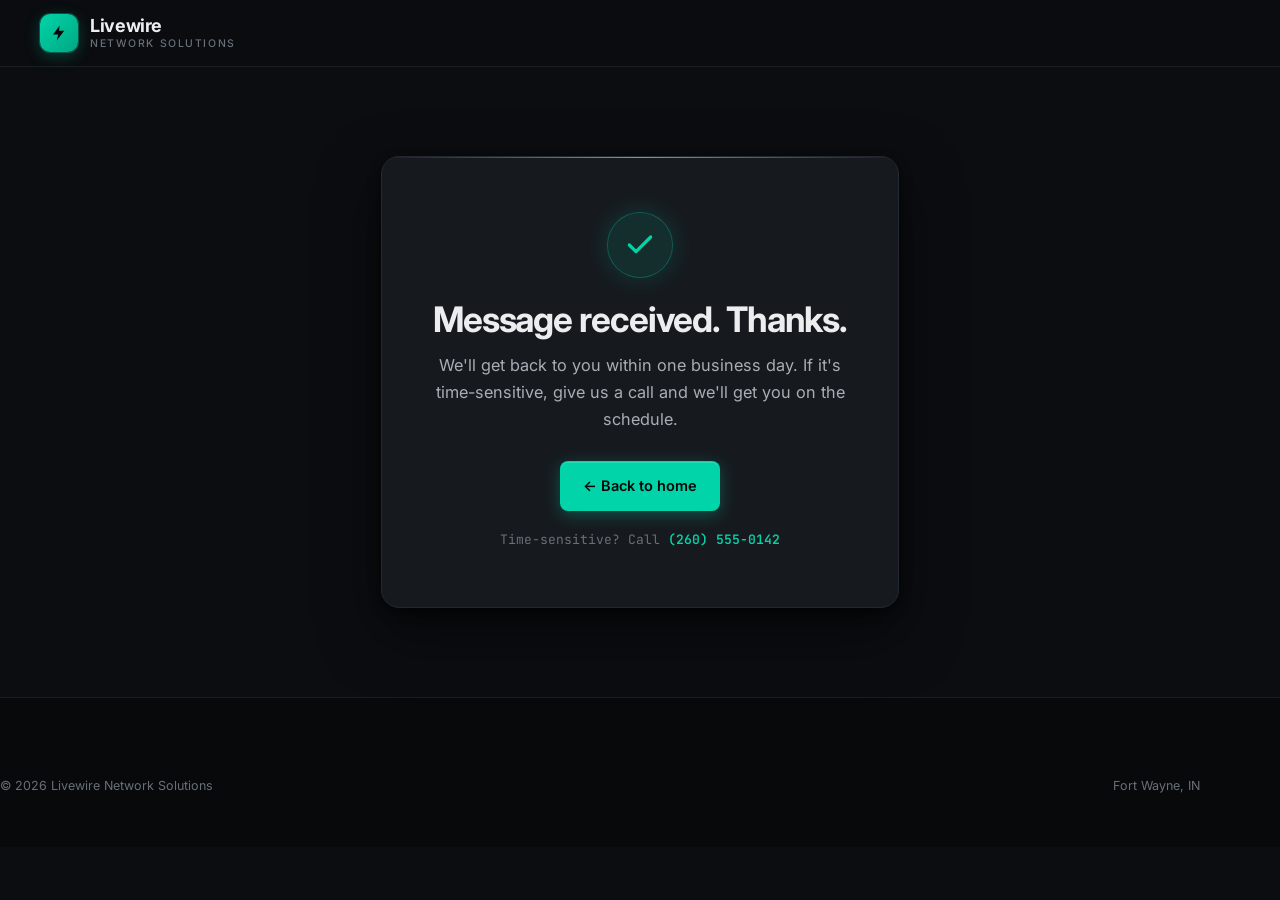
<file: thanks.html>
<!DOCTYPE html>
<html lang="en">
<head>
<meta charset="UTF-8" />
<meta name="viewport" content="width=device-width, initial-scale=1.0" />
<title>Thanks — Livewire Network Solutions</title>
<meta name="description" content="Thanks for reaching out to Livewire Network Solutions." />
<meta name="theme-color" content="#0b0d10" />
<link rel="preconnect" href="https://fonts.googleapis.com" />
<link rel="preconnect" href="https://fonts.gstatic.com" crossorigin />
<link href="https://fonts.googleapis.com/css2?family=Inter:wght@400;500;600;700&family=JetBrains+Mono:wght@400;500&display=swap" rel="stylesheet" />
<link rel="stylesheet" href="styles.css" />
<link rel="icon" type="image/svg+xml" href="data:image/svg+xml,%3Csvg xmlns='http://www.w3.org/2000/svg' viewBox='0 0 24 24' fill='%2300d4a8'%3E%3Cpath d='M13 2 4 14h7l-2 8 10-13h-7l1-7z'/%3E%3C/svg%3E" />
<style>
  .thanks-wrap {
    min-height: 70vh;
    display: grid; place-items: center;
    text-align: center; padding: 80px 0;
  }
  .thanks-card {
    max-width: 560px;
    background: var(--bg-card);
    border: 1px solid var(--border);
    border-radius: var(--radius-lg);
    padding: 56px 48px;
    box-shadow: var(--shadow-lg);
    position: relative; overflow: hidden;
  }
  .thanks-card::before {
    content: ""; position: absolute; inset: 0 0 auto 0;
    height: 1px;
    background: linear-gradient(90deg, transparent, var(--teal), transparent);
  }
  .thanks-card .check {
    width: 64px; height: 64px;
    border-radius: 50%;
    background: var(--teal-soft); color: var(--teal);
    display: grid; place-items: center; margin: 0 auto 24px;
    box-shadow: 0 0 0 1px rgba(0,212,168,.3), 0 0 24px rgba(0,212,168,.2);
  }
  .thanks-card h1 {
    font-size: clamp(1.7rem, 3vw, 2.2rem);
    margin-bottom: 14px;
  }
  .thanks-card p {
    font-size: 1.02rem; max-width: 42ch; margin: 0 auto 28px;
  }
  .thanks-card a.callout {
    font-family: 'JetBrains Mono', monospace;
    font-size: 13px; color: var(--text-muted);
    display: block; margin-top: 18px;
  }
  .thanks-card a.callout strong {
    color: var(--teal); font-weight: 600;
  }
</style>
</head>
<body>

<header class="site">
  <div class="container nav">
    <a class="brand" href="/">
      <span class="brand-mark" aria-hidden="true">
        <svg viewBox="0 0 24 24" fill="currentColor"><path d="M13 2 4 14h7l-2 8 10-13h-7l1-7z"/></svg>
      </span>
      <span class="brand-text">
        <span class="brand-name">Livewire</span>
        <span class="brand-sub">Network Solutions</span>
      </span>
    </a>
  </div>
</header>

<main>
  <div class="container">
    <div class="thanks-wrap">
      <div class="thanks-card">
        <div class="check" aria-hidden="true">
          <svg width="32" height="32" viewBox="0 0 24 24" fill="none" stroke="currentColor" stroke-width="2.4" stroke-linecap="round" stroke-linejoin="round"><polyline points="20 6 9 17 4 12"/></svg>
        </div>
        <h1>Message received. Thanks.</h1>
        <p>We'll get back to you within one business day. If it's time-sensitive, give us a call and we'll get you on the schedule.</p>
        <a class="btn btn-primary" href="/">← Back to home</a>
        <a class="callout" href="tel:+12605550142">Time-sensitive? Call <strong>(260) 555-0142</strong></a>
      </div>
    </div>
  </div>
</main>

<footer>
  <div class="container copyright" style="margin: 0; padding: 22px 0; border: none;">
    <span>© <span id="year">2026</span> Livewire Network Solutions</span>
    <span>Fort Wayne, IN</span>
  </div>
</footer>

<script>
  document.getElementById('year').textContent = new Date().getFullYear();
</script>
</body>
</html>
</file>
<file: styles.css>
/* ─────────────────────────────────────────
   Livewire Network Solutions — Deep Dark
   ───────────────────────────────────────── */

:root {
  /* Deeper, richer dark palette */
  --bg: #0b0d10;
  --bg-elev: #111418;
  --bg-card: #161a1f;
  --bg-card-hover: #1c2127;
  --bg-input: #0e1115;

  /* Borders */
  --border: #232830;
  --border-soft: #1a1e24;
  --border-strong: #2e353f;

  /* Text */
  --text: #ecedef;
  --text-soft: #a8aeb6;
  --text-muted: #686f78;
  --text-dim: #444a52;

  /* Accent — vibrant teal pops on the deeper bg */
  --teal: #00d4a8;
  --teal-hover: #00c098;
  --teal-soft: rgba(0,212,168,.1);
  --teal-glow: rgba(0,212,168,.35);

  /* Pillar accents — muted on dark */
  --amber: #ffb547;
  --amber-soft: rgba(255,181,71,.1);

  --blue: #6db4ff;
  --blue-soft: rgba(109,180,255,.1);

  /* Effects */
  --shadow: 0 1px 2px rgba(0,0,0,.5), 0 8px 24px rgba(0,0,0,.35);
  --shadow-lg: 0 4px 12px rgba(0,0,0,.6), 0 24px 60px rgba(0,0,0,.5);

  --radius: 12px;
  --radius-sm: 8px;
  --radius-lg: 18px;
  --max: 1200px;

  --focus: 0 0 0 3px rgba(0,212,168,.35);
}

* { box-sizing: border-box; }
html { scroll-behavior: smooth; }
@media (prefers-reduced-motion: reduce) {
  html { scroll-behavior: auto; }
  *, *::before, *::after {
    animation-duration: 0.01ms !important;
    animation-iteration-count: 1 !important;
    transition-duration: 0.01ms !important;
  }
}
body {
  margin: 0;
  background: var(--bg);
  color: var(--text);
  font-family: 'Inter', system-ui, -apple-system, sans-serif;
  font-size: 16px;
  line-height: 1.65;
  -webkit-font-smoothing: antialiased;
  text-rendering: optimizeLegibility;
}

img, svg { max-width: 100%; }
button { font: inherit; }

.sr-only {
  position: absolute;
  width: 1px; height: 1px;
  padding: 0; margin: -1px;
  overflow: hidden; clip: rect(0,0,0,0);
  white-space: nowrap; border: 0;
}
.skip-link {
  position: absolute; left: -9999px; top: 0;
  background: var(--teal); color: #000;
  padding: 10px 16px; z-index: 200; font-weight: 600;
  border-radius: 0 0 8px 8px;
}
.skip-link:focus { left: 0; }

h1, h2, h3, h4, h5 {
  margin: 0 0 .4em;
  color: var(--text);
  letter-spacing: -0.02em;
  font-weight: 700;
}
h1 { font-size: clamp(2.4rem, 5.2vw, 4rem); line-height: 1.05; letter-spacing: -0.03em; }
h2 { font-size: clamp(1.8rem, 3vw, 2.4rem); line-height: 1.15; letter-spacing: -0.025em; }
h3 { font-size: 1.2rem; line-height: 1.3; }
h4 { font-size: 1rem; }
p  { color: var(--text-soft); margin: 0 0 1em; }

a {
  color: var(--teal);
  text-decoration: none;
  transition: color .2s ease;
}
a:hover { color: var(--teal-hover); }
a:focus-visible { outline: none; box-shadow: var(--focus); border-radius: 4px; }

.container { max-width: var(--max); margin: 0 auto; padding: 0 28px; }

/* Utility bar */
.utility-bar {
  background: #08090b;
  border-bottom: 1px solid var(--border-soft);
  font-size: 13px;
  color: var(--text-muted);
}
.utility-bar .container {
  display: flex; justify-content: space-between; align-items: center;
  padding-top: 9px; padding-bottom: 9px;
  flex-wrap: wrap; gap: 8px;
}
.status { display: inline-flex; align-items: center; gap: 8px; }
.status-dot {
  width: 6px; height: 6px;
  background: var(--teal); border-radius: 50%;
  box-shadow: 0 0 8px var(--teal-glow);
  animation: pulse 2.4s infinite;
}
@keyframes pulse {
  0% { box-shadow: 0 0 0 0 rgba(0,212,168,.6); }
  70% { box-shadow: 0 0 0 8px rgba(0,212,168,0); }
  100% { box-shadow: 0 0 0 0 rgba(0,212,168,0); }
}
.utility-links {
  display: inline-flex; align-items: center; gap: 12px;
  color: var(--text-muted);
}
.utility-links a {
  color: var(--text-soft);
  display: inline-flex; align-items: center; gap: 6px;
}
.utility-links a:hover { color: var(--teal); }
.utility-links .sep { color: var(--text-dim); }

/* Header */
header.site {
  position: sticky; top: 0;
  background: rgba(11, 13, 16, 0.85);
  backdrop-filter: saturate(150%) blur(14px);
  -webkit-backdrop-filter: saturate(150%) blur(14px);
  border-bottom: 1px solid var(--border-soft);
  z-index: 50;
}
.nav {
  display: flex; align-items: center; justify-content: space-between;
  padding: 14px 0; gap: 16px;
}
.brand {
  display: flex; align-items: center; gap: 12px;
  color: var(--text);
  white-space: nowrap;
}
.brand:hover { color: var(--text); }
.brand-mark {
  width: 38px; height: 38px; border-radius: 10px;
  background: linear-gradient(135deg, var(--teal) 0%, #00a884 100%);
  display: grid; place-items: center;
  color: #050608;
  box-shadow: 0 0 0 1px rgba(0,212,168,.3), 0 4px 16px rgba(0,212,168,.25);
  flex-shrink: 0;
}
.brand-mark svg { width: 18px; height: 18px; }
.brand-text {
  display: flex; flex-direction: column;
  line-height: 1.1;
}
.brand-name {
  font-size: 18px; font-weight: 700;
  color: var(--text);
  letter-spacing: -0.02em;
}
.brand-sub {
  font-size: 10.5px;
  letter-spacing: .15em;
  text-transform: uppercase;
  color: var(--text-muted);
  font-weight: 500;
  margin-top: 2px;
}
nav ul { list-style: none; display: flex; gap: 32px; margin: 0; padding: 0; }
nav a {
  color: var(--text-soft);
  font-size: 14.5px; font-weight: 500;
  position: relative;
  padding: 4px 0;
}
nav a:hover { color: var(--text); }
nav a::after {
  content: "";
  position: absolute;
  left: 0; right: 0; bottom: -4px;
  height: 2px; background: var(--teal);
  transform: scaleX(0); transform-origin: left;
  transition: transform .25s ease;
}
nav a:hover::after { transform: scaleX(1); }

.menu-toggle {
  display: none;
  background: transparent; border: 1px solid var(--border);
  width: 42px; height: 38px;
  border-radius: 8px;
  color: var(--text);
  cursor: pointer;
  align-items: center; justify-content: center;
}
.menu-toggle:hover { border-color: var(--teal); color: var(--teal); }

/* Buttons */
.btn {
  display: inline-flex; align-items: center; justify-content: center; gap: 8px;
  padding: 12px 22px;
  border-radius: 8px;
  font-weight: 600; font-size: 14.5px;
  transition: all .2s ease;
  border: 1px solid transparent;
  cursor: pointer; white-space: nowrap;
}
.btn-primary {
  background: var(--teal); color: #050608;
  box-shadow: 0 1px 0 rgba(255,255,255,.15) inset, 0 4px 16px rgba(0,212,168,.3);
}
.btn-primary:hover {
  background: var(--teal-hover); color: #050608;
  transform: translateY(-1px);
  box-shadow: 0 1px 0 rgba(255,255,255,.15) inset, 0 6px 24px rgba(0,212,168,.45);
}
.btn-outline {
  background: transparent; color: var(--text);
  border-color: var(--border-strong);
}
.btn-outline:hover {
  background: var(--bg-card); color: var(--teal);
  border-color: var(--teal);
}
.btn:focus-visible { outline: none; box-shadow: var(--focus); }
.btn-block { width: 100%; }
.btn-lg { padding: 14px 26px; font-size: 15px; }
.nav-cta { padding: 9px 18px; font-size: 13.5px; }

/* Hero */
.hero {
  position: relative;
  padding: 90px 0 80px;
  overflow: hidden;
}
.hero-grid-bg {
  position: absolute;
  inset: 0;
  background-image:
    linear-gradient(rgba(255,255,255,.025) 1px, transparent 1px),
    linear-gradient(90deg, rgba(255,255,255,.025) 1px, transparent 1px);
  background-size: 56px 56px;
  mask-image: radial-gradient(ellipse 80% 60% at 50% 40%, #000 30%, transparent 80%);
  -webkit-mask-image: radial-gradient(ellipse 80% 60% at 50% 40%, #000 30%, transparent 80%);
}
.hero-glow {
  position: absolute;
  border-radius: 50%;
  pointer-events: none;
  filter: blur(40px);
}
.hero-glow-1 {
  top: -15%; right: -10%;
  width: 600px; height: 600px;
  background: radial-gradient(closest-side, rgba(0,212,168,.16), transparent 70%);
}
.hero-glow-2 {
  bottom: -20%; left: -10%;
  width: 500px; height: 500px;
  background: radial-gradient(closest-side, rgba(0,212,168,.08), transparent 70%);
}
.hero .container { position: relative; z-index: 1; }

.eyebrow {
  display: inline-flex; align-items: center; gap: 10px;
  font-size: 13px; letter-spacing: .08em;
  font-family: 'JetBrains Mono', monospace;
  color: var(--teal); font-weight: 500;
  margin-bottom: 28px;
  padding: 6px 12px;
  background: var(--teal-soft);
  border: 1px solid rgba(0,212,168,.2);
  border-radius: 999px;
}
.eyebrow .dot {
  width: 6px; height: 6px;
  background: var(--teal); border-radius: 50%;
}
.hero-grid { display: grid; grid-template-columns: 1.25fr 1fr; gap: 60px; align-items: center; }
.hero h1 .accent {
  background: linear-gradient(135deg, var(--teal) 0%, #5dd4b7 100%);
  -webkit-background-clip: text;
  background-clip: text;
  color: transparent;
}
.lede { font-size: 1.15rem; color: var(--text-soft); max-width: 56ch; margin: 22px 0 32px; }
.hero-actions { display: flex; gap: 14px; flex-wrap: wrap; }
.hero-meta {
  margin: 40px 0 0; padding: 24px 0 0;
  border-top: 1px solid var(--border-soft);
  display: flex; gap: 40px; flex-wrap: wrap;
  list-style: none;
}
.hero-meta li { font-size: 13px; color: var(--text-muted); }
.hero-meta strong {
  display: block;
  font-size: 1.4rem; color: var(--text);
  font-weight: 700; margin-bottom: 2px;
  letter-spacing: -0.01em;
}

/* Hero card */
.hero-card {
  background: linear-gradient(180deg, var(--bg-card) 0%, var(--bg-elev) 100%);
  border: 1px solid var(--border);
  border-radius: var(--radius-lg);
  padding: 28px;
  box-shadow: var(--shadow-lg);
  position: relative;
  overflow: hidden;
}
.hero-card::before {
  content: "";
  position: absolute; inset: 0 0 auto 0;
  height: 1px;
  background: linear-gradient(90deg, transparent, var(--teal), transparent);
}
.hero-card-header {
  display: flex; align-items: center; gap: 10px;
  font-size: 12px; letter-spacing: .1em;
  text-transform: uppercase;
  color: var(--text-muted); font-weight: 600;
  margin-bottom: 24px;
  font-family: 'JetBrains Mono', monospace;
}
.hero-card-dot {
  width: 8px; height: 8px;
  background: var(--teal); border-radius: 50%;
  box-shadow: 0 0 8px var(--teal-glow);
}
.hero-card-item {
  display: grid; grid-template-columns: 48px 1fr; gap: 16px;
}
.hero-card-divider {
  height: 1px;
  background: var(--border-soft);
  margin: 22px 0;
}
.ic {
  width: 48px; height: 48px;
  border-radius: 12px;
  display: grid; place-items: center;
}
.ic-camera { background: var(--amber-soft); color: var(--amber); }
.ic-network { background: var(--blue-soft); color: var(--blue); }
.hero-card-item h2 {
  font-size: 1.05rem; margin: 0 0 4px;
  color: var(--text); font-weight: 600;
}
.hero-card-item p {
  margin: 0; font-size: 13.5px;
  color: var(--text-soft);
}

/* Vendor strip */
.vendors {
  padding: 36px 0;
  border-top: 1px solid var(--border-soft);
  border-bottom: 1px solid var(--border-soft);
  background: var(--bg-elev);
}
.vendors .container {
  display: flex; flex-direction: column; align-items: center;
  gap: 20px;
}
.vendors-label {
  font-size: 11px; text-transform: uppercase; letter-spacing: .18em;
  color: var(--text-muted); font-weight: 600;
  font-family: 'JetBrains Mono', monospace;
  text-align: center;
}
.vendors-list {
  display: flex; align-items: center; gap: 28px;
  flex-wrap: wrap; justify-content: center;
}
.vendor {
  font-size: 18px; font-weight: 700;
  color: var(--text-soft);
  letter-spacing: -0.01em;
  transition: color .2s ease;
}
.vendor:hover { color: var(--text); }
.vendor-sep {
  width: 4px; height: 4px;
  background: var(--border-strong);
  border-radius: 50%;
}

/* Sections */
section { padding: 100px 0; }
.section-head {
  display: grid; grid-template-columns: 1fr 1.3fr;
  gap: 60px; margin-bottom: 60px;
  align-items: end;
}
.tag {
  display: inline-block;
  font-size: 12px; color: var(--teal);
  text-transform: uppercase; letter-spacing: .14em;
  font-weight: 600; margin-bottom: 14px;
  font-family: 'JetBrains Mono', monospace;
}
.section-head p {
  font-size: 1.05rem;
  max-width: 60ch;
}

/* Difference section */
#difference { background: var(--bg-elev); }
.diff-grid {
  display: grid;
  grid-template-columns: repeat(3, 1fr);
  gap: 20px;
}
.diff-card {
  background: var(--bg-card);
  border: 1px solid var(--border);
  border-radius: var(--radius);
  padding: 32px 28px;
  position: relative;
  transition: border-color .25s ease, transform .25s ease, background .25s ease;
}
.diff-card:hover {
  border-color: var(--border-strong);
  background: var(--bg-card-hover);
  transform: translateY(-2px);
}
.diff-num {
  font-family: 'JetBrains Mono', monospace;
  font-size: 12px;
  color: var(--teal);
  background: var(--teal-soft);
  padding: 4px 10px;
  border-radius: 6px;
  display: inline-block;
  margin-bottom: 18px;
  letter-spacing: .04em;
  font-weight: 600;
}
.diff-card h3 {
  font-size: 1.1rem;
  font-weight: 700;
  margin: 0 0 12px;
  letter-spacing: -0.02em;
}
.diff-card p {
  margin: 0;
  font-size: 14.5px;
  color: var(--text-soft);
  line-height: 1.6;
}

/* Pillars */
.pillars {
  display: grid; grid-template-columns: 1fr 1fr;
  gap: 24px;
}
.pillar {
  background: var(--bg-card);
  border: 1px solid var(--border);
  border-radius: var(--radius-lg);
  padding: 38px;
  position: relative;
  overflow: hidden;
  transition: border-color .25s ease, transform .25s ease;
}
.pillar::before {
  content: "";
  position: absolute;
  inset: 0 0 auto 0;
  height: 3px;
  border-radius: var(--radius-lg) var(--radius-lg) 0 0;
}
.pillar-camera::before { background: linear-gradient(90deg, var(--amber), #ff9933); }
.pillar-network::before { background: linear-gradient(90deg, var(--blue), #4a9eff); }
.pillar:hover {
  border-color: var(--border-strong);
  transform: translateY(-2px);
}
.pillar-head {
  display: grid; grid-template-columns: 64px 1fr;
  gap: 20px; align-items: start;
  margin-bottom: 32px;
  padding-bottom: 28px;
  border-bottom: 1px solid var(--border-soft);
}
.pillar-icon {
  width: 64px; height: 64px;
  border-radius: 14px;
  display: grid; place-items: center;
}
.pillar-camera .pillar-icon { background: var(--amber-soft); color: var(--amber); }
.pillar-network .pillar-icon { background: var(--blue-soft); color: var(--blue); }
.pillar-tag {
  display: inline-block;
  font-size: 10.5px; letter-spacing: .14em;
  text-transform: uppercase;
  color: var(--text-muted); font-weight: 600;
  font-family: 'JetBrains Mono', monospace;
  margin-bottom: 8px;
}
.pillar-head h3 {
  font-size: 1.5rem;
  margin: 0 0 8px;
  letter-spacing: -0.02em;
}
.pillar-head p {
  margin: 0;
  font-size: 14.5px;
  color: var(--text-soft);
}
.pillar-list {
  list-style: none;
  padding: 0; margin: 0 0 28px;
  display: grid; gap: 18px;
}
.pillar-list li {
  display: grid; grid-template-columns: 28px 1fr;
  gap: 12px; align-items: start;
}
.li-ic {
  width: 22px; height: 22px;
  border-radius: 6px;
  background: var(--teal-soft);
  color: var(--teal);
  display: grid; place-items: center;
  margin-top: 2px;
}
.pillar-list strong {
  display: block;
  color: var(--text);
  font-weight: 600;
  font-size: 14.5px;
  margin-bottom: 3px;
}
.pillar-list span {
  display: block;
  color: var(--text-soft);
  font-size: 13.5px;
  line-height: 1.55;
}
.pillar-foot {
  display: flex; align-items: center; justify-content: space-between;
  padding-top: 22px;
  border-top: 1px solid var(--border-soft);
  font-size: 13.5px;
}
.pillar-foot > span {
  color: var(--text-muted);
  font-family: 'JetBrains Mono', monospace;
  font-size: 12px;
  letter-spacing: .04em;
}
.pillar-foot a {
  font-weight: 600;
  color: var(--teal);
}

/* Technology */
#technology { background: var(--bg-elev); }
.vendor-grid {
  display: grid;
  grid-template-columns: repeat(3, 1fr);
  gap: 20px;
}
.vendor-card {
  background: var(--bg-card);
  border: 1px solid var(--border);
  border-radius: var(--radius);
  padding: 28px;
  transition: border-color .2s ease, background .2s ease;
}
.vendor-card:hover {
  border-color: var(--border-strong);
  background: var(--bg-card-hover);
}
.vendor-mark {
  width: 48px; height: 48px;
  border-radius: 10px;
  background: var(--bg);
  border: 1px solid var(--border-strong);
  display: grid; place-items: center;
  font-family: 'JetBrains Mono', monospace;
  font-size: 16px; font-weight: 600;
  color: var(--teal);
  margin-bottom: 18px;
}
.vendor-mark-plus {
  background: var(--teal-soft);
  border-color: var(--teal);
  font-size: 22px;
}
.vendor-card h3 {
  font-size: 1.15rem;
  margin: 0 0 4px;
}
.vendor-role {
  font-size: 12px;
  color: var(--text-muted);
  letter-spacing: .04em;
  margin-bottom: 12px;
  font-family: 'JetBrains Mono', monospace;
}
.vendor-card p {
  font-size: 14px;
  margin: 0 0 16px;
}
.vendor-tags {
  display: flex; flex-wrap: wrap; gap: 6px;
}
.vendor-tags span {
  font-size: 11.5px;
  padding: 4px 10px;
  background: var(--bg);
  border: 1px solid var(--border);
  border-radius: 999px;
  color: var(--text-soft);
  font-family: 'JetBrains Mono', monospace;
}
.vendor-card-cta {
  background: linear-gradient(135deg, var(--bg-card) 0%, var(--bg-elev) 100%);
  border-color: var(--teal);
}
.vendor-link {
  display: inline-block;
  font-weight: 600;
  color: var(--teal);
}

/* Who we serve */
.serve-grid {
  display: grid; grid-template-columns: 1fr 1fr;
  gap: 24px;
}
.serve-card {
  background: var(--bg-card);
  border: 1px solid var(--border);
  border-radius: var(--radius-lg);
  padding: 36px;
  position: relative;
  overflow: hidden;
}
.serve-card-head {
  display: flex; align-items: center; gap: 16px;
  margin-bottom: 20px;
}
.serve-icon {
  width: 48px; height: 48px;
  border-radius: 12px;
  background: var(--bg);
  border: 1px solid var(--border-strong);
  display: grid; place-items: center;
}
.serve-commercial .serve-icon { color: var(--blue); }
.serve-residential .serve-icon { color: var(--amber); }
.serve-tag {
  display: inline-block;
  font-size: 10.5px; letter-spacing: .14em;
  text-transform: uppercase;
  color: var(--text-muted); font-weight: 600;
  font-family: 'JetBrains Mono', monospace;
  margin-bottom: 6px;
}
.serve-card h3 {
  font-size: 1.35rem;
  margin: 0;
}
.serve-card ul {
  list-style: none;
  padding: 0; margin: 24px 0 0;
}
.serve-card ul li {
  padding: 12px 0;
  border-bottom: 1px solid var(--border-soft);
  font-size: 14.5px; color: var(--text);
  display: flex; align-items: center; gap: 12px;
}
.serve-card ul li:last-child { border-bottom: none; }
.serve-card ul li::before {
  content: "";
  width: 6px; height: 6px;
  background: var(--teal); border-radius: 50%;
  flex-shrink: 0;
}

/* About */
#about { background: var(--bg-elev); }
.about-grid {
  display: grid; grid-template-columns: 1.1fr 1fr;
  gap: 60px;
  align-items: start;
}
.about-body p { font-size: 1.02rem; max-width: 56ch; }
.about-body strong { color: var(--text); font-weight: 700; }

.stats {
  display: grid; grid-template-columns: 1fr 1fr;
  gap: 16px;
  margin-top: 32px;
}
.stat {
  background: var(--bg-card);
  border: 1px solid var(--border);
  border-radius: var(--radius);
  padding: 24px 22px;
}
.stat-v {
  font-size: 2.4rem; font-weight: 700;
  color: var(--text);
  line-height: 1;
  letter-spacing: -0.03em;
}
.stat-v small { font-size: 1.1rem; color: var(--teal); margin-left: 2px; }
.stat-l {
  margin-top: 10px;
  font-size: 12px; line-height: 1.4;
  color: var(--text-muted);
  font-family: 'JetBrains Mono', monospace;
}

.principles {
  background: var(--bg-card);
  border: 1px solid var(--border);
  border-radius: var(--radius-lg);
  padding: 36px;
}
.principles h3 {
  font-family: 'JetBrains Mono', monospace;
  font-size: 12px; letter-spacing: .14em;
  text-transform: uppercase;
  color: var(--text-muted);
  font-weight: 600;
  margin: 0 0 24px;
}
.principles ol {
  list-style: none;
  padding: 0; margin: 0;
  display: grid; gap: 24px;
}
.principles li {
  display: grid; grid-template-columns: 44px 1fr;
  gap: 16px;
  align-items: start;
}
.principles .num {
  font-family: 'JetBrains Mono', monospace;
  font-size: 16px; font-weight: 600;
  color: var(--teal);
  background: var(--teal-soft);
  width: 36px; height: 36px;
  border-radius: 8px;
  display: grid; place-items: center;
}
.principles h4 {
  font-size: 1rem; font-weight: 600;
  margin: 0 0 4px;
  color: var(--text);
}
.principles p {
  margin: 0; font-size: 13.5px;
  color: var(--text-soft);
}

/* CTA */
.cta-section { padding: 60px 0 100px; }
.cta-banner {
  background: linear-gradient(135deg, var(--bg-card) 0%, var(--bg-elev) 100%);
  border: 1px solid var(--border);
  border-radius: var(--radius-lg);
  padding: 48px 56px;
  display: grid; grid-template-columns: 1.4fr 1fr;
  gap: 40px;
  align-items: center;
  position: relative;
  overflow: hidden;
}
.cta-banner::before {
  content: "";
  position: absolute;
  inset: 0 0 auto 0;
  height: 1px;
  background: linear-gradient(90deg, transparent, var(--teal), transparent);
}
.cta-banner::after {
  content: "";
  position: absolute;
  right: -80px; top: -80px;
  width: 260px; height: 260px;
  border-radius: 50%;
  background: radial-gradient(closest-side, rgba(0,212,168,.15), transparent);
  pointer-events: none;
}
.cta-banner h2 { margin-bottom: 12px; }
.cta-banner p { margin: 0; max-width: 50ch; }
.cta-banner .tag { margin-bottom: 14px; }
.cta-actions {
  display: flex; gap: 14px; flex-wrap: wrap;
  justify-content: flex-end;
  position: relative; z-index: 1;
}

/* Contact */
.contact-grid {
  display: grid; grid-template-columns: 1fr 1.3fr;
  gap: 60px;
  align-items: start;
}
.contact-list {
  list-style: none; padding: 0; margin: 0;
  display: grid; gap: 0;
}
.contact-list li {
  display: grid; grid-template-columns: 110px 1fr;
  gap: 16px;
  padding: 18px 0;
  border-bottom: 1px solid var(--border-soft);
  align-items: baseline;
}
.contact-list li:first-child { padding-top: 0; }
.contact-list .k {
  font-size: 11px; text-transform: uppercase; letter-spacing: .14em;
  color: var(--text-muted); font-weight: 600;
  font-family: 'JetBrains Mono', monospace;
}
.contact-list .v {
  font-size: 15px;
  color: var(--text);
  line-height: 1.5;
}
.contact-list a.v { color: var(--text); }
.contact-list a.v:hover { color: var(--teal); }

.badges {
  margin-top: 28px;
  display: flex; gap: 8px; flex-wrap: wrap;
}
.badge {
  display: inline-flex; align-items: center; gap: 8px;
  background: var(--bg-card);
  border: 1px solid var(--border);
  padding: 8px 14px;
  border-radius: 999px;
  font-size: 12.5px; color: var(--text-soft);
  font-weight: 500;
}
.badge svg { color: var(--teal); }

form.contact {
  background: var(--bg-card);
  border: 1px solid var(--border);
  border-radius: var(--radius-lg);
  padding: 32px;
}
.hp { position: absolute; left: -9999px; }
.field { margin-bottom: 18px; border: 0; padding: 0; }
.field legend, .field > label {
  display: block;
  font-size: 12px; text-transform: uppercase; letter-spacing: .12em;
  color: var(--text-muted); margin-bottom: 8px; font-weight: 600;
  font-family: 'JetBrains Mono', monospace;
}
.field input, .field textarea, .field select {
  width: 100%; padding: 12px 14px; font: inherit; font-size: 15px;
  background: var(--bg-input);
  border: 1px solid var(--border);
  border-radius: var(--radius-sm);
  color: var(--text);
  transition: border-color .2s ease, box-shadow .2s ease;
}
.field input::placeholder, .field textarea::placeholder {
  color: var(--text-dim);
}
.field input:focus, .field textarea:focus, .field select:focus {
  outline: none; border-color: var(--teal);
  box-shadow: var(--focus);
}
.field textarea { min-height: 120px; resize: vertical; }
.field select {
  appearance: none;
  background-image: url("data:image/svg+xml,%3Csvg xmlns='http://www.w3.org/2000/svg' width='12' height='12' viewBox='0 0 24 24' fill='none' stroke='%23a8aeb6' stroke-width='2.4' stroke-linecap='round' stroke-linejoin='round'%3E%3Cpolyline points='6 9 12 15 18 9'/%3E%3C/svg%3E");
  background-repeat: no-repeat;
  background-position: right 14px center;
  padding-right: 38px;
}
.row-2 { display: grid; grid-template-columns: 1fr 1fr; gap: 14px; }

.radio-group { display: flex; gap: 8px; flex-wrap: wrap; }
.radio-group label {
  flex: 1; min-width: 110px; cursor: pointer;
  text-transform: none; letter-spacing: normal;
  font-family: 'Inter', sans-serif;
  color: var(--text-soft); font-weight: 500;
  background: var(--bg-input);
  border: 1px solid var(--border);
  padding: 11px 14px;
  border-radius: var(--radius-sm);
  text-align: center; margin: 0;
  font-size: 14px;
  transition: all .2s ease;
}
.radio-group input { position: absolute; opacity: 0; pointer-events: none; }
.radio-group label:has(input:checked) {
  border-color: var(--teal);
  background: var(--teal-soft);
  color: var(--teal);
  font-weight: 600;
}
.radio-group label:focus-within { box-shadow: var(--focus); }

/* Footer */
footer {
  background: #08090b;
  border-top: 1px solid var(--border-soft);
  padding: 56px 0 28px;
  font-size: 13.5px;
  color: var(--text-soft);
}
.foot-main {
  display: grid;
  grid-template-columns: 1.5fr 1fr 1fr 1fr;
  gap: 40px;
}
footer h5 {
  color: var(--text); font-size: 12px;
  text-transform: uppercase; letter-spacing: .14em;
  margin: 0 0 16px; font-weight: 600;
  font-family: 'JetBrains Mono', monospace;
}
footer ul { list-style: none; padding: 0; margin: 0; }
footer li { padding: 5px 0; }
footer a { color: var(--text-soft); }
footer a:hover { color: var(--teal); }
.foot-brand {
  color: var(--text);
  font-size: 1.2rem;
  font-weight: 700;
  letter-spacing: -0.02em;
  margin-bottom: 10px;
  display: flex; align-items: center; gap: 10px;
}
.foot-brand-mark {
  display: inline-grid; place-items: center;
  width: 28px; height: 28px;
  background: var(--teal);
  border-radius: 7px;
  color: #050608;
}
.foot-brand-block p {
  max-width: 34ch;
  font-size: 13px;
}
.copyright {
  margin-top: 44px;
  padding-top: 22px;
  border-top: 1px solid var(--border-soft);
  display: flex; justify-content: space-between;
  font-size: 12.5px; color: var(--text-muted);
  flex-wrap: wrap; gap: 10px;
}

/* Responsive */
@media (max-width: 960px) {
  nav ul { display: none; }
  .menu-toggle { display: inline-flex; }
  nav.open ul {
    display: flex;
    position: absolute; top: 100%; left: 0; right: 0;
    flex-direction: column;
    background: var(--bg-elev);
    border-bottom: 1px solid var(--border);
    padding: 8px 28px 16px;
    gap: 0;
    box-shadow: var(--shadow);
  }
  nav.open ul li a {
    display: block;
    padding: 14px 0;
    border-bottom: 1px solid var(--border-soft);
  }
  nav.open ul li:last-child a { border-bottom: none; }
  nav.open ul li a::after { display: none; }
  .nav-cta { display: none; }
}
@media (max-width: 900px) {
  .hero { padding: 60px 0 60px; }
  .hero-grid,
  .about-grid,
  .contact-grid,
  .section-head,
  .serve-grid,
  .pillars { grid-template-columns: 1fr; gap: 36px; }
  .diff-grid { grid-template-columns: 1fr 1fr; }
  .vendor-grid { grid-template-columns: 1fr 1fr; }
  .stats { grid-template-columns: 1fr 1fr; }
  .cta-banner {
    grid-template-columns: 1fr;
    padding: 36px 32px;
  }
  .cta-actions { justify-content: flex-start; }
  .foot-main { grid-template-columns: 1fr 1fr; }
  section { padding: 70px 0; }
  .row-2 { grid-template-columns: 1fr; }
  .vendors-list { gap: 16px; }
}
@media (max-width: 540px) {
  .container { padding: 0 20px; }
  .diff-grid { grid-template-columns: 1fr; }
  .vendor-grid { grid-template-columns: 1fr; }
  .foot-main { grid-template-columns: 1fr; }
  .copyright { flex-direction: column; }
  form.contact, .principles { padding: 24px 22px; }
  .pillar { padding: 28px 24px; }
  .serve-card { padding: 28px 24px; }
  .hero-meta { gap: 24px; }
  .hero-meta strong { font-size: 1.2rem; }
  .brand-sub { display: none; }
  .vendor { font-size: 16px; }
  .vendors-list { gap: 12px; }
  .vendor-sep { display: none; }
}
</file>
